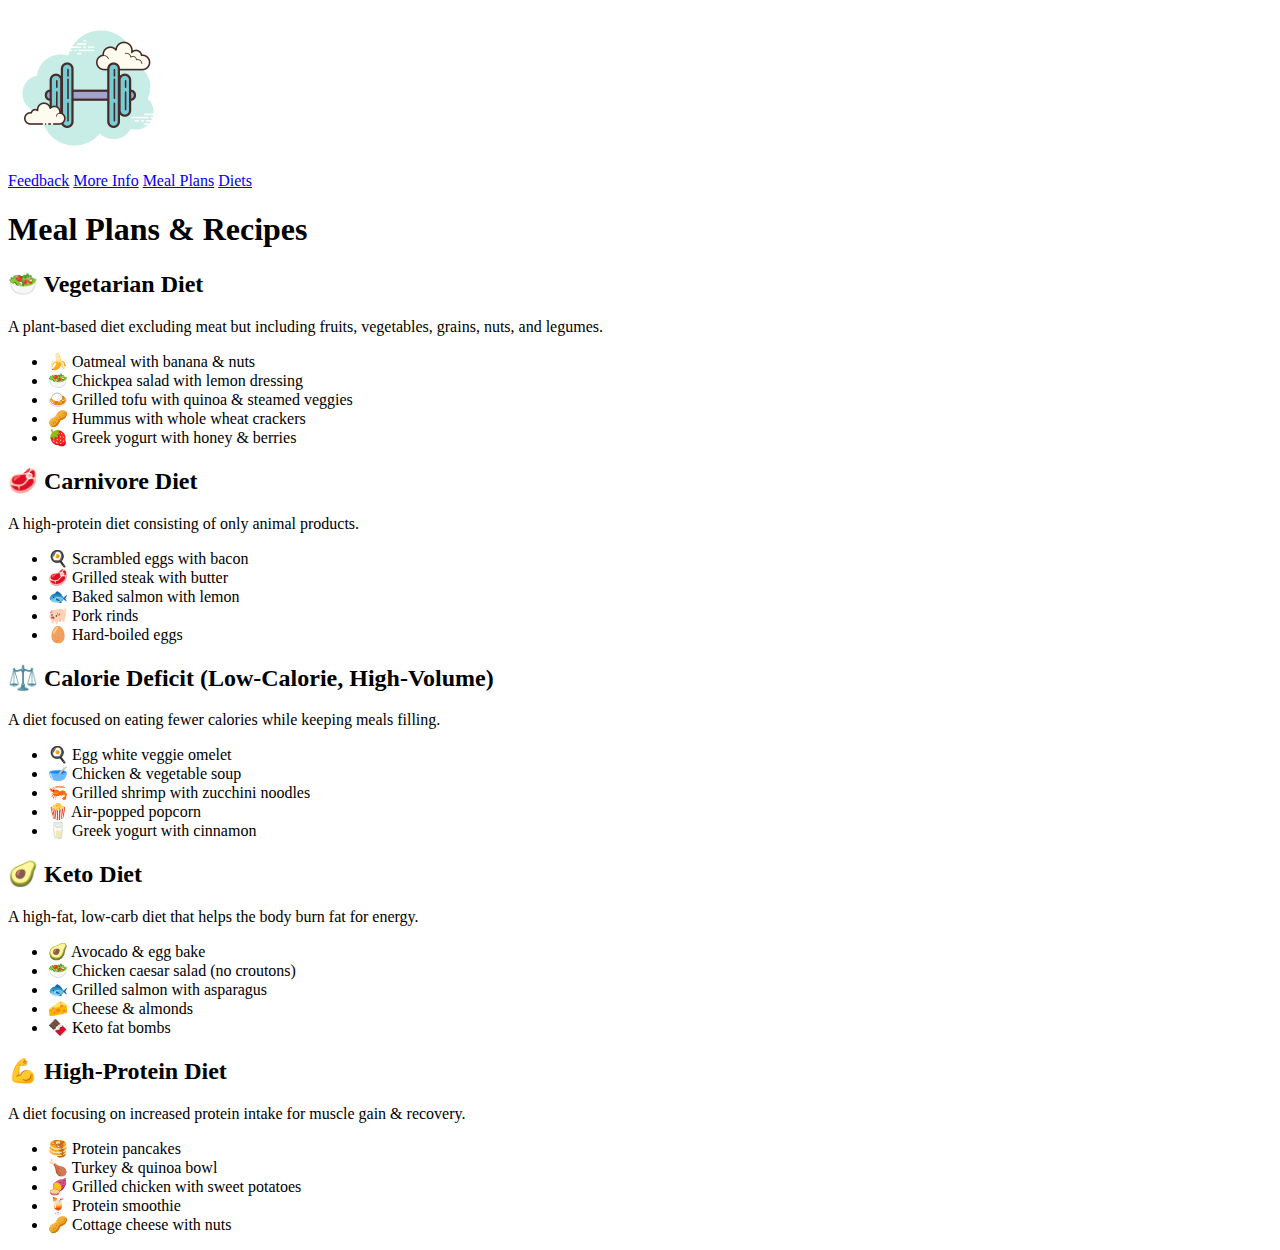
<file: diets.html>
<!DOCTYPE html>
<html lang="en">
<head>
    <meta charset="UTF-8">
    <meta name="viewport" content="width=device-width, initial-scale=1.0">
    <title>NutriFit - Diets</title>
    <link rel="stylesheet" href="diets.css">
</head>
<body>
    <nav>
        <a href="./index.html">
            <img src="./logo.png" alt="Logo" class="logo">
        </a>
        <div class="nav-links">
            <a href="./feedback.html" class="feedback">Feedback</a>
            <a href="./moreinfo.html" class="more-info">More Info</a>
            <a href="./mealplans.html" class="meal-plans">Meal Plans</a>
            <a href="./diets.html" class="meal-plans">Diets</a>
        </div>
    </nav> 

    <div class="container">
        <h1>Meal Plans & Recipes</h1>

        <h2>🥗 Vegetarian Diet</h2>
        <p>A plant-based diet excluding meat but including fruits, vegetables, grains, nuts, and legumes.</p>
        <ul>
            <li>🍌 Oatmeal with banana & nuts</li>
            <li>🥗 Chickpea salad with lemon dressing</li>
            <li>🍛 Grilled tofu with quinoa & steamed veggies</li>
            <li>🥜 Hummus with whole wheat crackers</li>
            <li>🍓 Greek yogurt with honey & berries</li>
        </ul>

        <h2>🥩 Carnivore Diet</h2>
        <p>A high-protein diet consisting of only animal products.</p>
        <ul>
            <li>🍳 Scrambled eggs with bacon</li>
            <li>🥩 Grilled steak with butter</li>
            <li>🐟 Baked salmon with lemon</li>
            <li>🐖 Pork rinds</li>
            <li>🥚 Hard-boiled eggs</li>
        </ul>

        <h2>⚖️ Calorie Deficit (Low-Calorie, High-Volume)</h2>
        <p>A diet focused on eating fewer calories while keeping meals filling.</p>
        <ul>
            <li>🍳 Egg white veggie omelet</li>
            <li>🥣 Chicken & vegetable soup</li>
            <li>🦐 Grilled shrimp with zucchini noodles</li>
            <li>🍿 Air-popped popcorn</li>
            <li>🥛 Greek yogurt with cinnamon</li>
        </ul>

        <h2>🥑 Keto Diet</h2>
        <p>A high-fat, low-carb diet that helps the body burn fat for energy.</p>
        <ul>
            <li>🥑 Avocado & egg bake</li>
            <li>🥗 Chicken caesar salad (no croutons)</li>
            <li>🐟 Grilled salmon with asparagus</li>
            <li>🧀 Cheese & almonds</li>
            <li>🍫 Keto fat bombs</li>
        </ul>

        <h2>💪 High-Protein Diet</h2>
        <p>A diet focusing on increased protein intake for muscle gain & recovery.</p>
        <ul>
            <li>🥞 Protein pancakes</li>
            <li>🍗 Turkey & quinoa bowl</li>
            <li>🍠 Grilled chicken with sweet potatoes</li>
            <li>🍹 Protein smoothie</li>
            <li>🥜 Cottage cheese with nuts</li>
        </ul>
    </div>
</body>
</html>
</file>
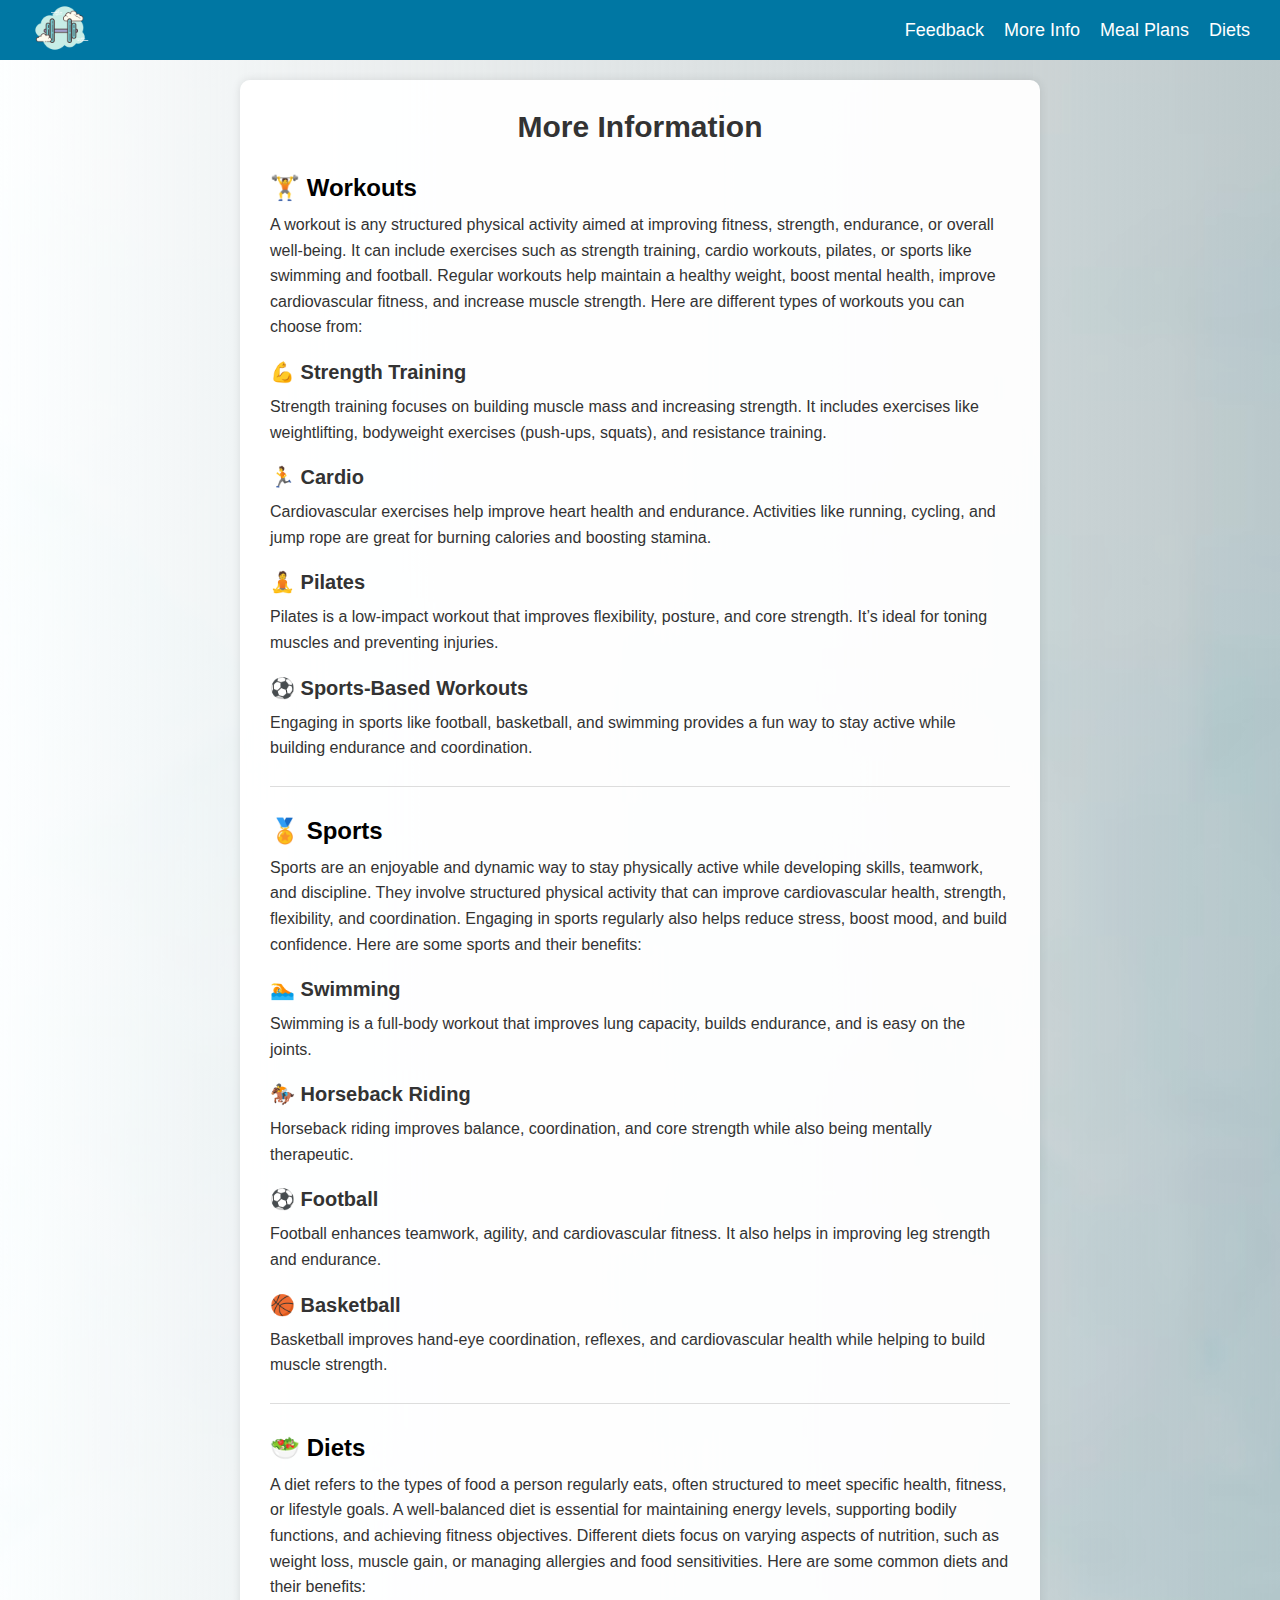
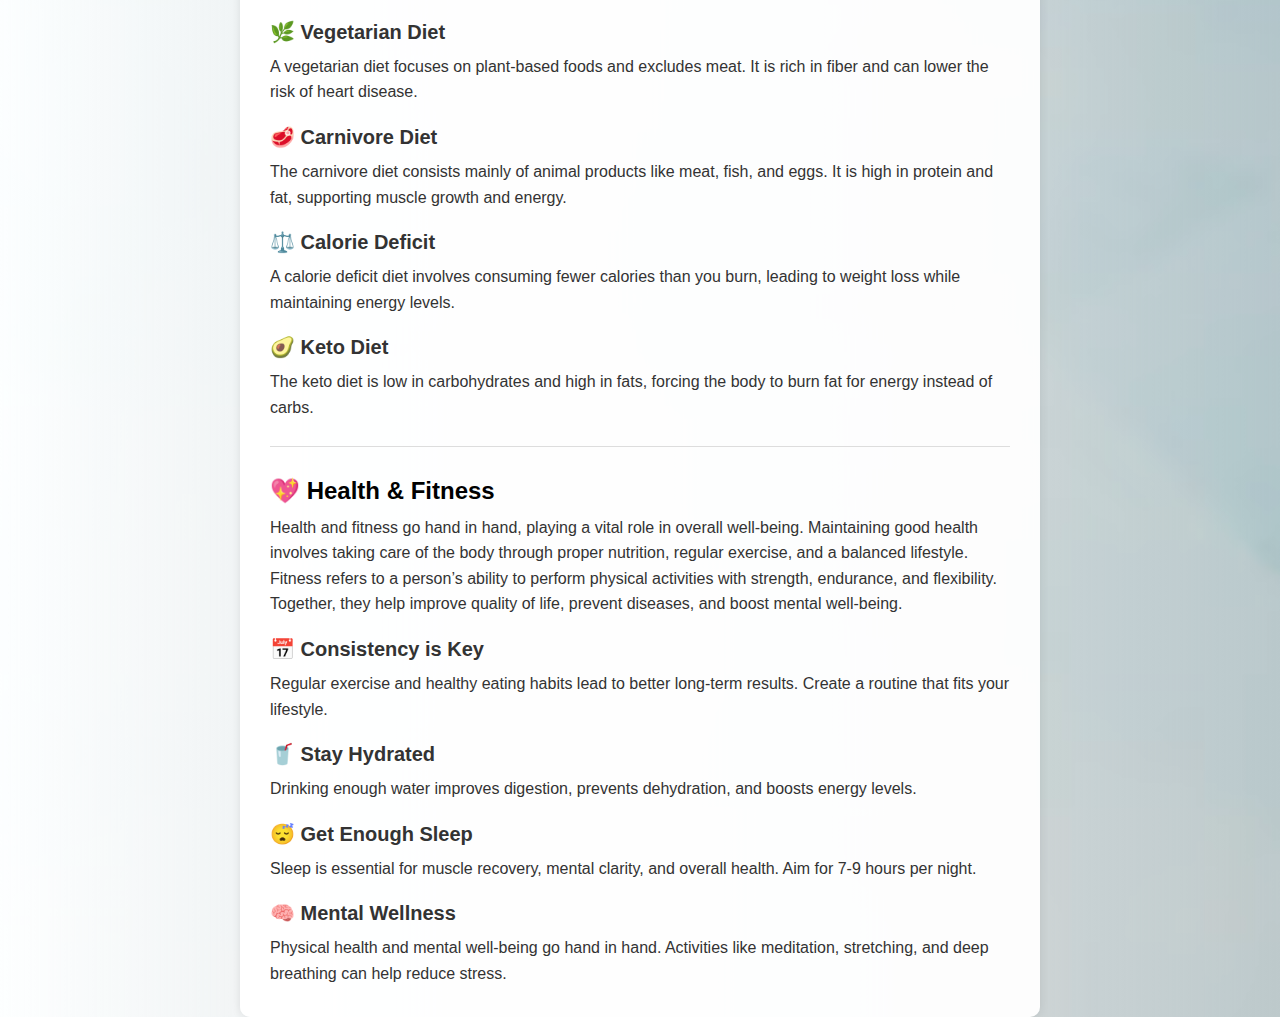
<file: moreinfo.html>
<!DOCTYPE html>
<html lang="en">
<head>
    <meta charset="UTF-8">
    <meta name="viewport" content="width=device-width, initial-scale=1.0">
    <title>NutriFit - More Info</title>
    <link rel="stylesheet" href="moreinfo.css">
</head>
<body>
    <nav>
        <a href="./index.html">
            <img src="./logo.png" alt="Logo" class="logo">
        </a>
        <div class="nav-links">
            <a href="./feedback.html" class="feedback">Feedback</a>
            <a href="./moreinfo.html" class="more-info">More Info</a>
            <a href="./mealplans.html" class="meal-plans">Meal Plans</a>
            <a href="./diets.html" class="meal-plans">Diets</a>
        </div>
    </nav> 

    <div class="container">
        <h1>More Information</h1>

        <h2>🏋️ Workouts</h2>
        <p>A workout is any structured physical activity aimed at improving fitness, strength, endurance, or overall well-being. It can include exercises such as strength training, cardio workouts, pilates, or sports like swimming and football. Regular workouts help maintain a healthy weight, boost mental health, improve cardiovascular fitness, and increase muscle strength. Here are different types of workouts you can choose from:</p>

        <h3>💪 Strength Training</h3>
        <p>Strength training focuses on building muscle mass and increasing strength. It includes exercises like weightlifting, bodyweight exercises (push-ups, squats), and resistance training.</p>

        <h3>🏃 Cardio</h3>
        <p>Cardiovascular exercises help improve heart health and endurance. Activities like running, cycling, and jump rope are great for burning calories and boosting stamina.</p>

        <h3>🧘 Pilates</h3>
        <p>Pilates is a low-impact workout that improves flexibility, posture, and core strength. It’s ideal for toning muscles and preventing injuries.</p>

        <h3>⚽ Sports-Based Workouts</h3>
        <p>Engaging in sports like football, basketball, and swimming provides a fun way to stay active while building endurance and coordination.</p>

        <hr>

        <h2>🏅 Sports</h2>
        <p>Sports are an enjoyable and dynamic way to stay physically active while developing skills, teamwork, and discipline. They involve structured physical activity that can improve cardiovascular health, strength, flexibility, and coordination. Engaging in sports regularly also helps reduce stress, boost mood, and build confidence. Here are some sports and their benefits:</p>

        <h3>🏊 Swimming</h3>
        <p>Swimming is a full-body workout that improves lung capacity, builds endurance, and is easy on the joints.</p>

        <h3>🏇 Horseback Riding</h3>
        <p>Horseback riding improves balance, coordination, and core strength while also being mentally therapeutic.</p>

        <h3>⚽ Football</h3>
        <p>Football enhances teamwork, agility, and cardiovascular fitness. It also helps in improving leg strength and endurance.</p>

        <h3>🏀 Basketball</h3>
        <p>Basketball improves hand-eye coordination, reflexes, and cardiovascular health while helping to build muscle strength.</p>

        <hr>

        <h2>🥗 Diets</h2>
        <p>A diet refers to the types of food a person regularly eats, often structured to meet specific health, fitness, or lifestyle goals. A well-balanced diet is essential for maintaining energy levels, supporting bodily functions, and achieving fitness objectives. Different diets focus on varying aspects of nutrition, such as weight loss, muscle gain, or managing allergies and food sensitivities. Here are some common diets and their benefits:</p>

        <h3>🌿 Vegetarian Diet</h3>
        <p>A vegetarian diet focuses on plant-based foods and excludes meat. It is rich in fiber and can lower the risk of heart disease.</p>

        <h3>🥩 Carnivore Diet</h3>
        <p>The carnivore diet consists mainly of animal products like meat, fish, and eggs. It is high in protein and fat, supporting muscle growth and energy.</p>

        <h3>⚖️ Calorie Deficit</h3>
        <p>A calorie deficit diet involves consuming fewer calories than you burn, leading to weight loss while maintaining energy levels.</p>

        <h3>🥑 Keto Diet</h3>
        <p>The keto diet is low in carbohydrates and high in fats, forcing the body to burn fat for energy instead of carbs.</p>

        <hr>

        <h2>💖 Health & Fitness</h2>
        <p>Health and fitness go hand in hand, playing a vital role in overall well-being. Maintaining good health involves taking care of the body through proper nutrition, regular exercise, and a balanced lifestyle. Fitness refers to a person’s ability to perform physical activities with strength, endurance, and flexibility. Together, they help improve quality of life, prevent diseases, and boost mental well-being.</p>

        <h3>📅 Consistency is Key</h3>
        <p>Regular exercise and healthy eating habits lead to better long-term results. Create a routine that fits your lifestyle.</p>

        <h3>🥤 Stay Hydrated</h3>
        <p>Drinking enough water improves digestion, prevents dehydration, and boosts energy levels.</p>

        <h3>😴 Get Enough Sleep</h3>
        <p>Sleep is essential for muscle recovery, mental clarity, and overall health. Aim for 7-9 hours per night.</p>

        <h3>🧠 Mental Wellness</h3>
        <p>Physical health and mental well-being go hand in hand. Activities like meditation, stretching, and deep breathing can help reduce stress.</p>
    </div>
</body>
</html>
</file>
<file: diets.css>

</file>
<file: moreinfo.css>
* {
    margin: 0;
    padding: 0;
    box-sizing: border-box;
    font-family: Arial, sans-serif;
}
body {
    background: linear-gradient(to right, rgba(255, 255, 255, 0.9), rgba(0, 0, 0, 0.2)), url("./bg");
    background-size: cover;
    background-position: center;
    color: #333;
    padding-top: 80px;
}
nav {
    display: flex;
    justify-content: space-between;
    align-items: center;
    background-color: #0077A3;
    padding: 15px 30px;
    position: fixed;
    top: 0;
    left: 0;
    width: 100%;
    height: 60px;
    z-index: 1000;
}

.logo {
    height: 60px;
    margin-right: auto; /* Pushes nav-links to the right */
}

.nav-links {
    display: flex;
    gap: 20px;
    font-size: 18px; /* Ensures all links have the same font size */
    margin-right: 0px;
}

.nav-links a {
    color: white;
    text-decoration: none;
    font-size: 18px; /* Uniform font size */
    transition: 0.3s;
}

.nav-links a:hover {
    text-decoration: underline;
}
.container {
    max-width: 800px;
    margin: auto;
    background: rgba(255, 255, 255, 0.95);
    padding: 30px;
    border-radius: 10px;
    box-shadow: 0px 0px 10px rgba(0, 0, 0, 0.1);
}
h1 {
    text-align: center;
    font-size: 30px;
    margin-bottom: 20px;
}
h2 {
    color: #000000;
    margin-top: 30px;
    font-size: 24px;
}
h3 {
    margin-top: 20px;
    font-size: 20px;
}
p {
    font-size: 16px;
    line-height: 1.6;
    margin-top: 10px;
}
hr {
    margin: 25px 0;
    border: none;
    height: 1px;
    background-color: #ddd;
}
</file>
